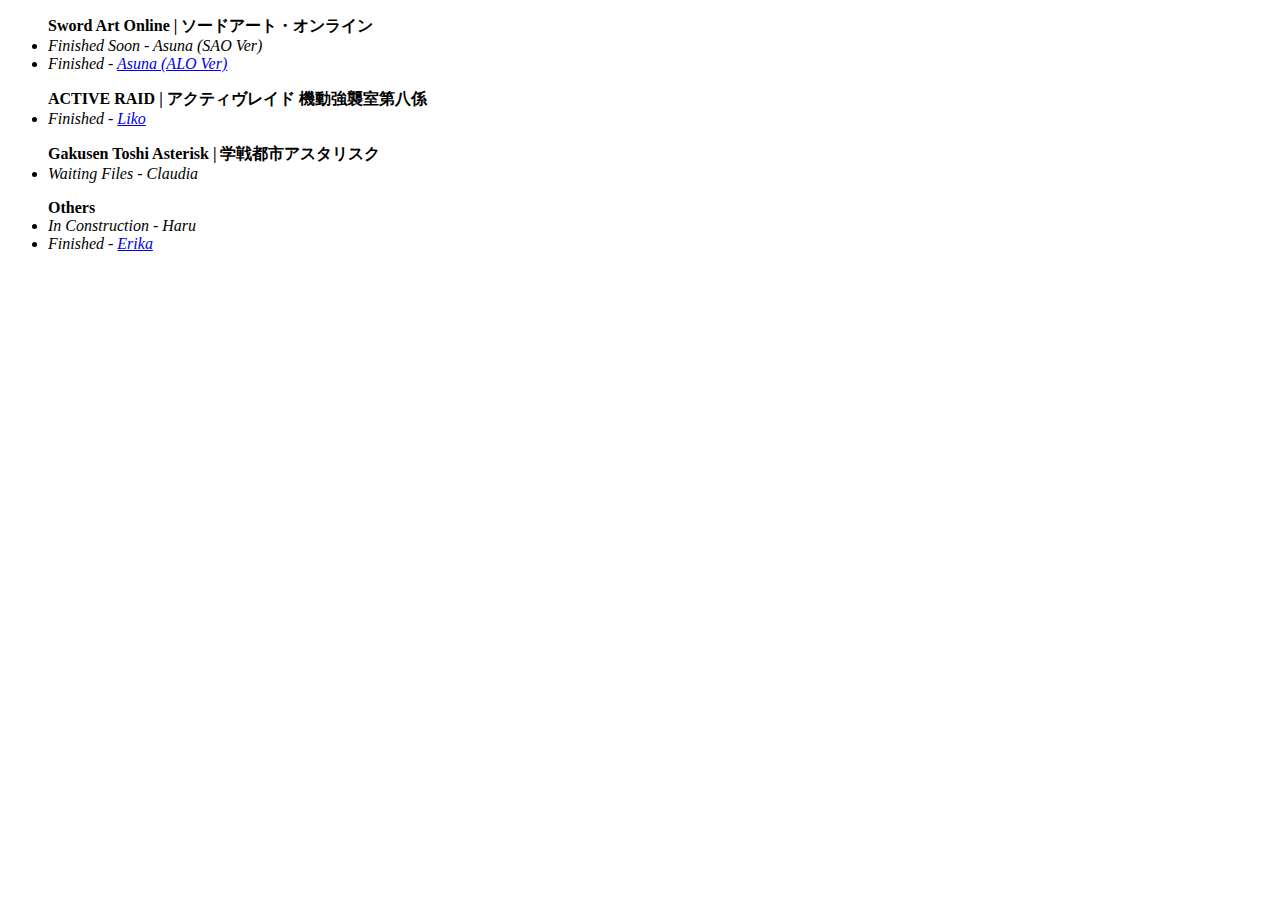
<file: index.html>
<!DOCTYPE html>
<html>
	<head>
		<meta http-equiv="Content-Type" content="text/html; charset=UTF-8">

		<title>Live2D</title>
	</head>
	<body>
		<p>
			<ul>
				<b>Sword Art Online | ソードアート・オンライン</b>
				<li><i>Finished Soon - <a>Asuna (SAO Ver)</a></i></li>
				<li><i>Finished - <a href="./asuna_alo" target="_blank">Asuna (ALO Ver)</a></i></li>
			</ul>
			<ul>
				<b>ACTIVE RAID | アクティヴレイド 機動強襲室第八係</b>
				<li><i>Finished - <a href="./liko" target="_blank">Liko</a></i></li>
			</ul>
			<ul>
				<b>Gakusen Toshi Asterisk | 学戦都市アスタリスク</b>
				<li><i>Waiting Files - <a>Claudia</a></i></li>
			</ul>
			<ul>
				<b>Others</b>
				<li><i>In Construction - <a>Haru</a></i></li>
				<li><i>Finished - <a href="./erika" target="_blank">Erika</a></i></li>
			</ul>
		</p>
	</body>
</html>
</file>
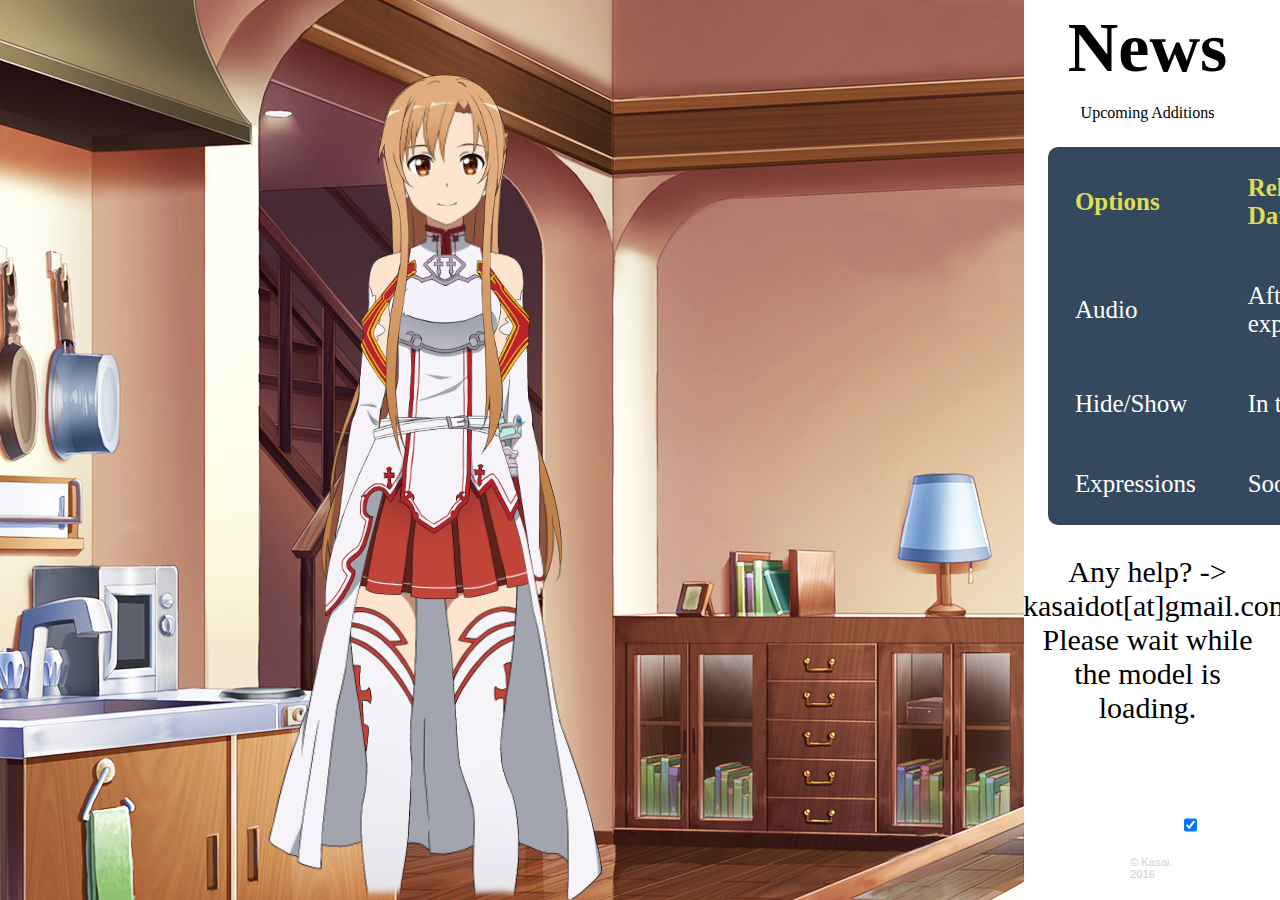
<file: asuna_sao.html>
<!doctype html>
<html id="asuna_sao">
	<head>
		<meta charset="utf-8">

		<title>Asuna (SAO Ver) - Live2D</title>

		<link rel="stylesheet" type="text/css" href="./static/css/style.css">

		<script type="text/javascript" src="./static/js/scripts.min.js"></script>

		<style type="text/css">
			html{
				background-image:url(./assets/asuna/background.jpg);
				background-repeat:no-repeat;
			}
		</style>
	</head>
	<body onload="sampleApp1()">
		<div id="model">
			<canvas id="glcanvas" class="asuna" width="555" height="989"></canvas>
		</div>
		<div id="news">
			<div id="hide" style="display:none;">
				<button id="btnChange" class="active">Change Model</button>
				<!-- <button id="btnChangePlus" class="active">Change Model +</button>
				<button id="btnChangeMinus" class="active">Change Model -</button> --><br />
				<button id="btnBorder" class="active">Show Border</button><br />
				click -> show | dblclick -> hide
			</div>
			<h1>News</h1>
			<p>Upcoming Additions</p>
			<table class="rwd-table">
				<tr>
					<th>Options</th>
					<th>Release Date</th>
				</tr>
				<tr>
					<td>Audio</td>
					<td>After the expressions</td>
				</tr>
				<tr>
					<td>Hide/Show</td>
					<td>In the end</td>
				</tr>
				<tr>
					<td>Expressions</td>
					<td>Soon</td>
				</tr>
			</table>
		</div>
		<div id="help">
			<p>
				Any help? -> kasaidot[at]gmail.com<br />
				Please wait while the model is loading.
			</p>
		</div>

		<!-- Live2D Library -->
		<script src="static/js/live2d/Live2D.min.js"></script>

		<!-- Live2D Framework -->
		<script src="static/js/live2d/Live2DFramework.js"></script>

		<!-- /\ -->
		<script src="static/js/live2d/MatrixStack.js"></script>
		<script src="static/js/live2d/ModelSettingJson.js"></script>

		<!-- User's Script -->
		<script src="static/js/models/PlatformManager.js"></script>
		<script src="static/js/models/LAppDefine.js"></script>
		<script src="static/js/models/LAppModel.js"></script>
		<script src="static/js/models/LAppLive2DManager.asuna_sao.js"></script>
		<script src="static/js/models/SampleApp1.js"></script>
	</body>
	<footer>
		<input id="btnHidebtn" type="checkbox" checked="checked">
		<span class="copyright">© Kasai. 2016</span>
	</footer>
</html>
</file>
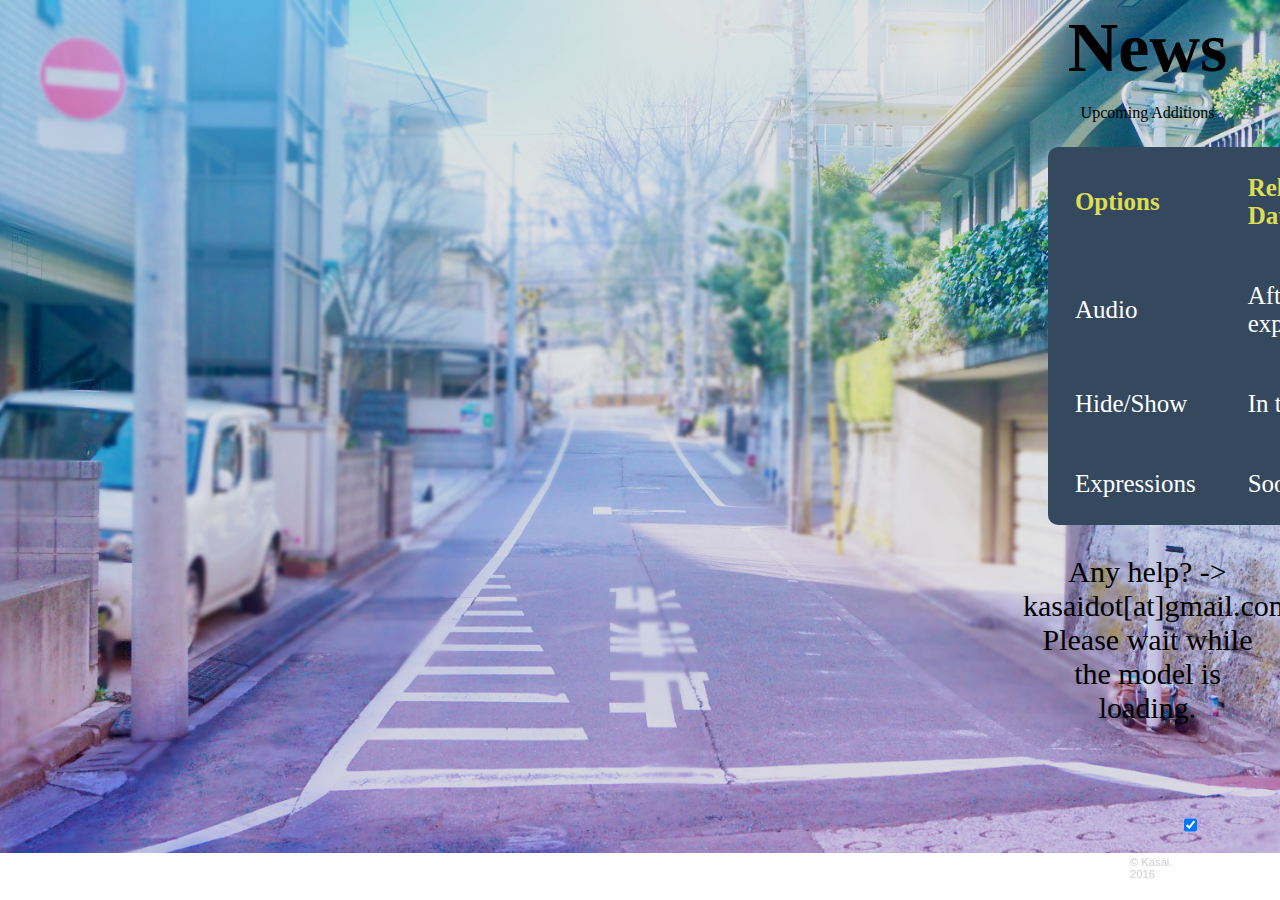
<file: kato.html>
<!doctype html>
<html id="kato">
	<head>
		<meta charset="utf-8">

		<title>Katō Megumi - Live2D</title>

		<link rel="stylesheet" type="text/css" href="./static/css/style.css">

		<script type="text/javascript" src="./static/js/scripts.min.js"></script>

		<style type="text/css">
			html{
				background-image:url(./assets/kato/kousaten_edited.jpg);
				background-repeat:no-repeat;
				background-size:cover;
			}
		</style>
	</head>
	<body onload="sampleApp1()">
		<section id="model">
			<canvas id="glcanvas" class="kato" width="800" height="900"></canvas>
		</section>
		<section id="aside">
			<section id="news">
				<section id="hide" style="display:none;">
					<button id="btnChange" class="active">Change Model</button>
					<!-- <button id="btnChangePlus" class="active">Change Model +</button>
					<button id="btnChangeMinus" class="active">Change Model -</button> --><br />
					<button id="btnBorder" class="active">Show Border</button><br />
					click -> show | dblclick -> hide
				</section>
				<h1>News</h1>
				<p>Upcoming Additions</p>
				<table class="rwd-table">
					<tr>
						<th>Options</th>
						<th>Release Date</th>
					</tr>
					<tr>
						<td>Audio</td>
						<td>After the expressions</td>
					</tr>
					<tr>
						<td>Hide/Show</td>
						<td>In the end</td>
					</tr>
					<tr>
						<td>Expressions</td>
						<td>Soon</td>
					</tr>
				</table>
			</section>
			<section id="help">
				<p>
					Any help? -> kasaidot[at]gmail.com<br />
					Please wait while the model is loading.
				</p>
			</section>
		</section>

		<!-- Live2D Library -->
		<script src="static/js/live2d/Live2D.min.js"></script>

		<!-- Live2D Framework -->
		<script src="static/js/live2d/Live2DFramework.js"></script>

		<!-- /\ -->
		<script src="static/js/live2d/MatrixStack.js"></script>
		<script src="static/js/live2d/ModelSettingJson.js"></script>

		<!-- User's Script -->
		<script src="static/js/models/PlatformManager.js"></script>
		<script src="static/js/models/LAppDefine.js"></script>
		<script src="static/js/models/LAppModel.js"></script>
		<script src="static/js/models/LAppLive2DManager.kato.js"></script>
		<script src="static/js/models/SampleApp1.js"></script>
	</body>
	<footer>
		<input id="btnHidebtn" type="checkbox" checked="checked">
		<span class="copyright">© Kasai. 2016</span>
	</footer>
</html>
</file>
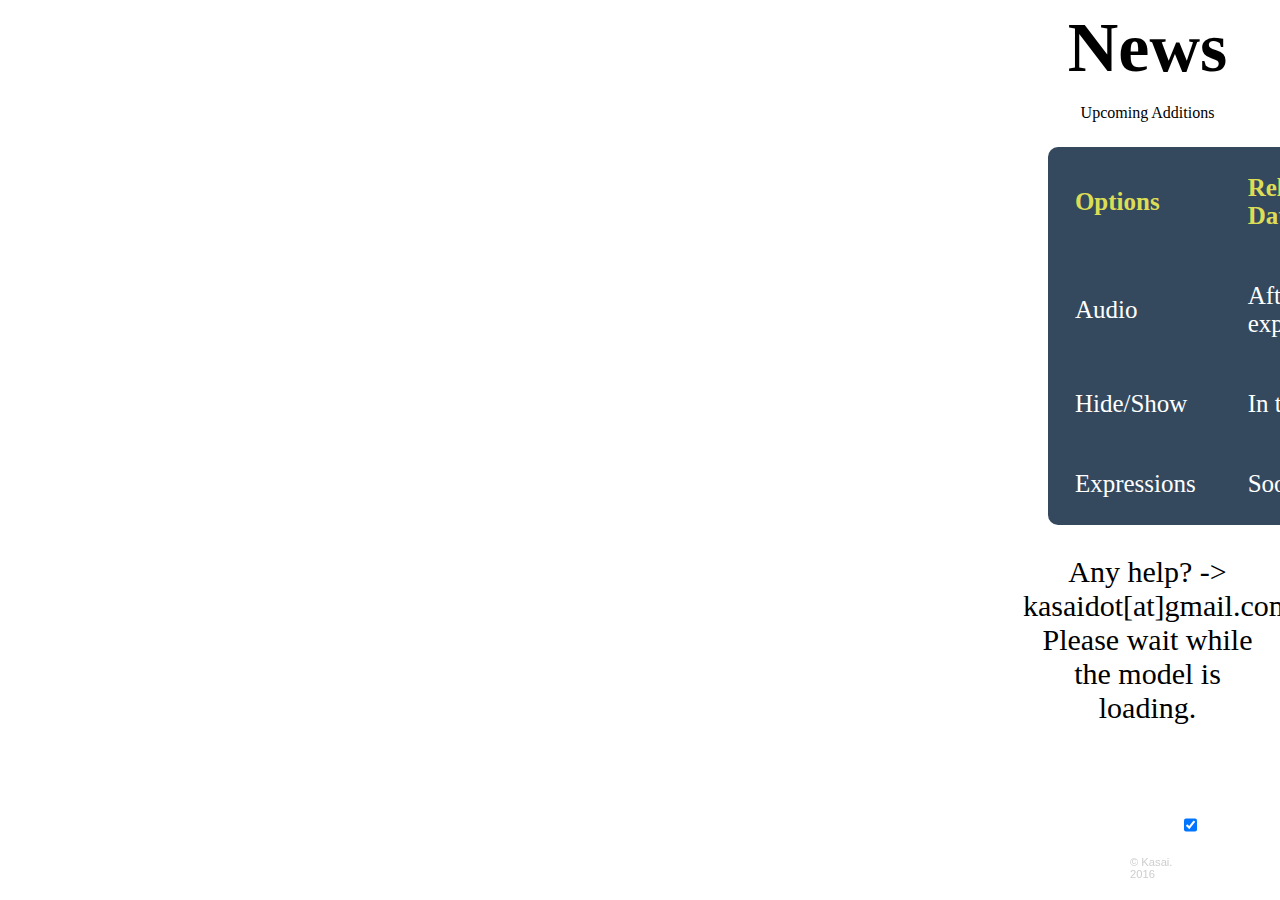
<file: tsukimi.html>
<!doctype html>
<html id="tsukimi">
	<head>
		<meta charset="utf-8">

		<title>Tsukimi - Live2D</title>

		<link rel="stylesheet" type="text/css" href="./static/css/style.css">

		<script type="text/javascript" src="./static/js/scripts.min.js"></script>
	</head>
	<body onload="sampleApp1()">
		<section id="model">
			<canvas id="glcanvas" class="tsukimi" width="520" height="920"></canvas>
		</section>
		<section id="aside">
			<section id="news">
				<section id="hide" style="display:none;">
					<button id="btnChange" class="active">Change Model</button>
					<!-- <button id="btnChangePlus" class="active">Change Model +</button>
					<button id="btnChangeMinus" class="active">Change Model -</button> --><br />
					<button id="btnBorder" class="active">Show Border</button><br />
					click -> show | dblclick -> hide
				</section>
				<h1>News</h1>
				<p>Upcoming Additions</p>
				<table class="rwd-table">
					<tr>
						<th>Options</th>
						<th>Release Date</th>
					</tr>
					<tr>
						<td>Audio</td>
						<td>After the expressions</td>
					</tr>
					<tr>
						<td>Hide/Show</td>
						<td>In the end</td>
					</tr>
					<tr>
						<td>Expressions</td>
						<td>Soon</td>
					</tr>
				</table>
			</section>
			<section id="help">
				<p>
					Any help? -> kasaidot[at]gmail.com<br />
					Please wait while the model is loading.
				</p>
			</section>
		</section>

		<!-- Live2D Library -->
		<script src="static/js/live2d/Live2D.min.js"></script>

		<!-- Live2D Framework -->
		<script src="static/js/live2d/Live2DFramework.js"></script>

		<!-- /\ -->
		<script src="static/js/live2d/MatrixStack.js"></script>
		<script src="static/js/live2d/ModelSettingJson.js"></script>

		<!-- User's Script -->
		<script src="static/js/models/PlatformManager.js"></script>
		<script src="static/js/models/LAppDefine.js"></script>
		<script src="static/js/models/LAppModel.js"></script>
		<script src="static/js/models/LAppLive2DManager.tsukimi.js"></script>
		<script src="static/js/models/SampleApp1.js"></script>
	</body>
	<footer>
		<input id="btnHidebtn" type="checkbox" checked="checked">
		<span class="copyright">© Kasai. 2016</span>
	</footer>
</html>
</file>
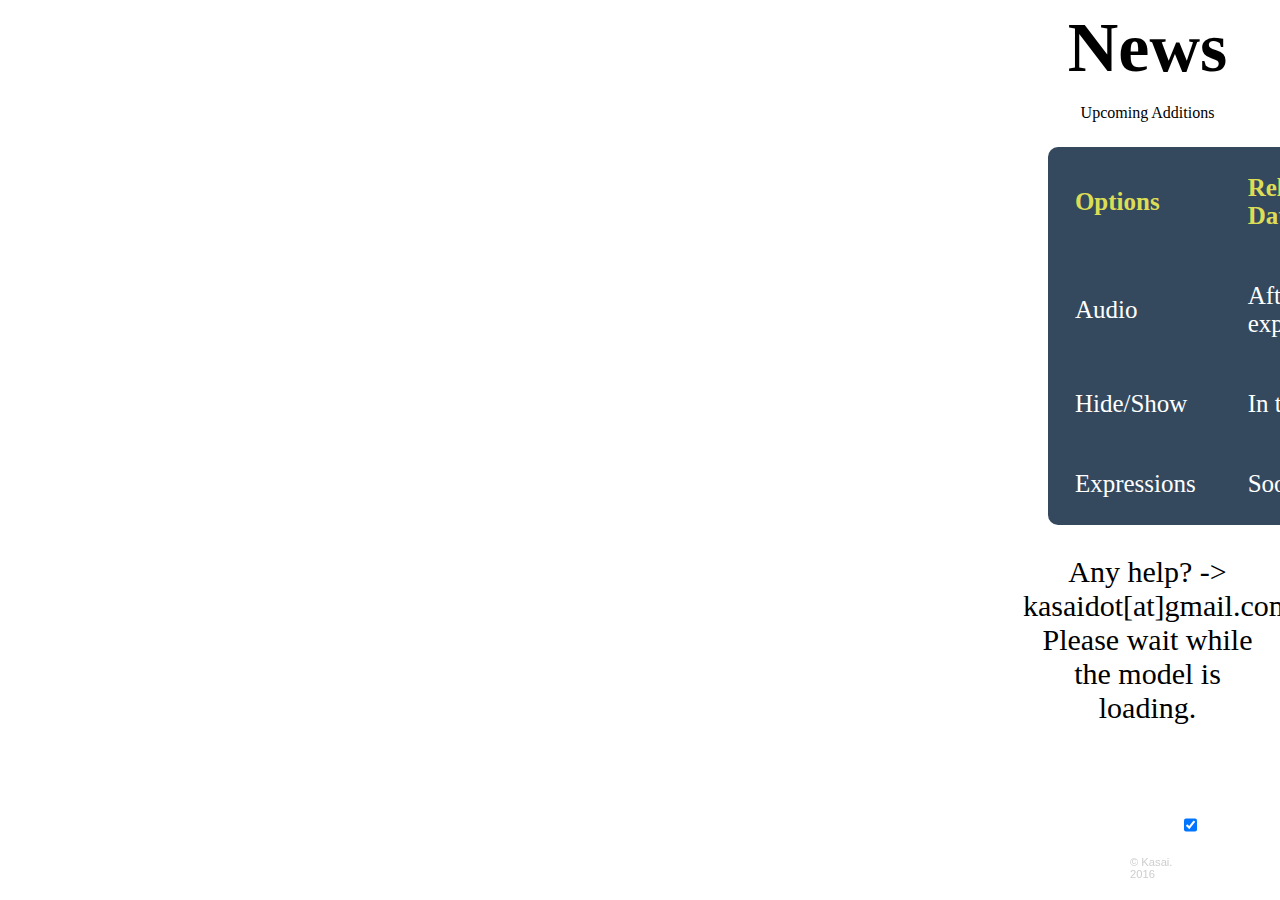
<file: yukari.html>
<!doctype html>
<html id="yukari">
	<head>
		<meta charset="utf-8">

		<title>Yukari - Live2D</title>

		<link rel="stylesheet" type="text/css" href="./static/css/style.css">

		<script type="text/javascript" src="./static/js/scripts.min.js"></script>
	</head>
	<body onload="sampleApp1()">
		<section id="model">
			<canvas id="glcanvas" class="yukari" width="600" height="1000"></canvas>
		</section>
		<section id="aside">
			<section id="news">
				<section id="hide" style="display:none;">
					<button id="btnChange" class="active">Change Model</button>
					<!-- <button id="btnChangePlus" class="active">Change Model +</button>
					<button id="btnChangeMinus" class="active">Change Model -</button> --><br />
					<button id="btnBorder" class="active">Show Border</button><br />
					click -> show | dblclick -> hide
				</section>
				<h1>News</h1>
				<p>Upcoming Additions</p>
				<table class="rwd-table">
					<tr>
						<th>Options</th>
						<th>Release Date</th>
					</tr>
					<tr>
						<td>Audio</td>
						<td>After the expressions</td>
					</tr>
					<tr>
						<td>Hide/Show</td>
						<td>In the end</td>
					</tr>
					<tr>
						<td>Expressions</td>
						<td>Soon</td>
					</tr>
				</table>
			</section>
			<section id="help">
				<p>
					Any help? -> kasaidot[at]gmail.com<br />
					Please wait while the model is loading.
				</p>
			</section>
		</section>

		<!-- Live2D Library -->
		<script src="static/js/live2d/Live2D.min.js"></script>

		<!-- Live2D Framework -->
		<script src="static/js/live2d/Live2DFramework.js"></script>

		<!-- /\ -->
		<script src="static/js/live2d/MatrixStack.js"></script>
		<script src="static/js/live2d/ModelSettingJson.js"></script>

		<!-- User's Script -->
		<script src="static/js/models/PlatformManager.js"></script>
		<script src="static/js/models/LAppDefine.js"></script>
		<script src="static/js/models/LAppModel.js"></script>
		<script src="static/js/models/LAppLive2DManager.yukari.js"></script>
		<script src="static/js/models/SampleApp1.js"></script>
	</body>
	<footer>
		<input id="btnHidebtn" type="checkbox" checked="checked">
		<span class="copyright">© Kasai. 2016</span>
	</footer>
</html>
</file>
<file: static/css/style.css>
@charset "UTF-8";

@import "https://fonts.googleapis.com/css?family=Montserrat:300,400,700";

.asuna{
	top:-10%;
	left:12%;
}

.liko{
	top:0;
	left:-1%;
}

.erika{
	top:-11%;
	left:15%;
}

#glcanvas{
	position:fixed;
	right:0;
	bottom:0;
}

#button{
	position:absolute;
	left:0%;
}

#news, #help{
	background:
	width:511px;
	margin:0px 0px 0px 1015px;
	text-align:center;
	font-family:"PicasProperHand";
}

#news h1, #help h1{
	font-size:70px;
	margin:0px 0px 0px 0px;
}

#help p{
	font-size:30px;
}

#news table, #help table{
				font-size:25px;
				margin-left:10%;
				width:80%;
			}

			button{
				font-family:Arial,Helvetica,sans-serif;
				font-size:14px;
				color:#ffffff;
				padding:10px 20px;
				-moz-border-radius:30px;
				-webkit-border-radius:30px;
				border-radius:30px;
				-moz-box-shadow:0px 1px 3px rgba(0,0,0,0.5),inset 0px 0px 1px rgba(255,255,255,0.7);
				-webkit-box-shadow:0px 1px 3px rgba(0,0,0,0.5),inset 0px 0px 1px rgba(255,255,255,0.7);
				box-shadow:0px 1px 3px rgba(0,0,0,0.5),inset 0px 0px 1px rgba(255,255,255,0.7);
				text-shadow:0px -1px 0px rgba(0,0,0,0.4),0px 1px 0px rgba(255,255,255,0.3);
			}

			button.active{
				background:linear-gradient(to bottom,#3498db,#2980b9);
				background:-moz-linear-gradient(top,#3498db 0%,#2980b9);
				background:-webkit-gradient(linear,left top,left bottom,from(#3498db),to(#2980b9));
				border:1px solid #2980b9;
			}

			button.inactive{
				background:linear-gradient(to bottom,#e74c3c,#c0392b);
				background:-moz-linear-gradient(top,#e74c3c 0%,#c0392b);
				background:-webkit-gradient(linear,left top,left bottom,from(#e74c3c),to(#c0392b));
				border:1px solid #c0392b;
			}

			
			.rwd-table {
			  margin: 1em 0;
			  min-width: 300px;
			}
			.rwd-table tr {
			  border-top: 1px solid #ddd;
			  border-bottom: 1px solid #ddd;
			}
			.rwd-table th {
			  display: none;
			}
			.rwd-table td {
			  display: block;
			}
			.rwd-table td:first-child {
			  padding-top: .5em;
			}
			.rwd-table td:last-child {
			  padding-bottom: .5em;
			}
			.rwd-table td:before {
			  content: attr(data-th) ": ";
			  font-weight: bold;
			  width: 6.5em;
			  display: inline-block;
			}
			@media (min-width: 480px) {
			  .rwd-table td:before {
			    display: none;
			  }
			}
			.rwd-table th, .rwd-table td {
			  text-align: left;
			}
			@media (min-width: 480px) {
			  .rwd-table th, .rwd-table td {
			    display: table-cell;
			    padding: .25em .5em;
			  }
			  .rwd-table th:first-child, .rwd-table td:first-child {
			    padding-left: 0;
			  }
			  .rwd-table th:last-child, .rwd-table td:last-child {
			    padding-right: 0;
			  }
			}

			.rwd-table {
			  background: #34495E;
			  color: #fff;
			  border-radius: .4em;
			  overflow: hidden;
			}
			.rwd-table tr {
			  border-color: #46637f;
			}
			.rwd-table th, .rwd-table td {
			  margin: .5em 1em;
			}
			@media (min-width: 480px) {
			  .rwd-table th, .rwd-table td {
			    padding: 1em !important;
			  }
			}
			.rwd-table th, .rwd-table td:before {
			  color: #dd5;
			}

			.copyright {
			    position: absolute;
			    z-index: 1000;
			    bottom: 20px;
			    right: 80px;
			    width: 70px;
			    height: 24px;
			    padding: 0;
			    border: none;
			    outline: none;
			    background: transparent;
			    font-size: .7em;
			    -webkit-font-smoothing: antialiased;
			    font-family: 'Avenir Next', Avenir, 'Helvetica Neue', 'Lato', 'Segoe UI', Helvetica, Arial, sans-serif;
			    margin: 0;
			    color: #cecece;
			}

			#btnHidebtn{
				position: absolute;
			    z-index: 1000;
			    bottom: 60px;
			    right: 80px;
			    height: 24px;
			    padding: 0;
			    border: none;
			    outline: none;
			    background: transparent;
			}
</file>
